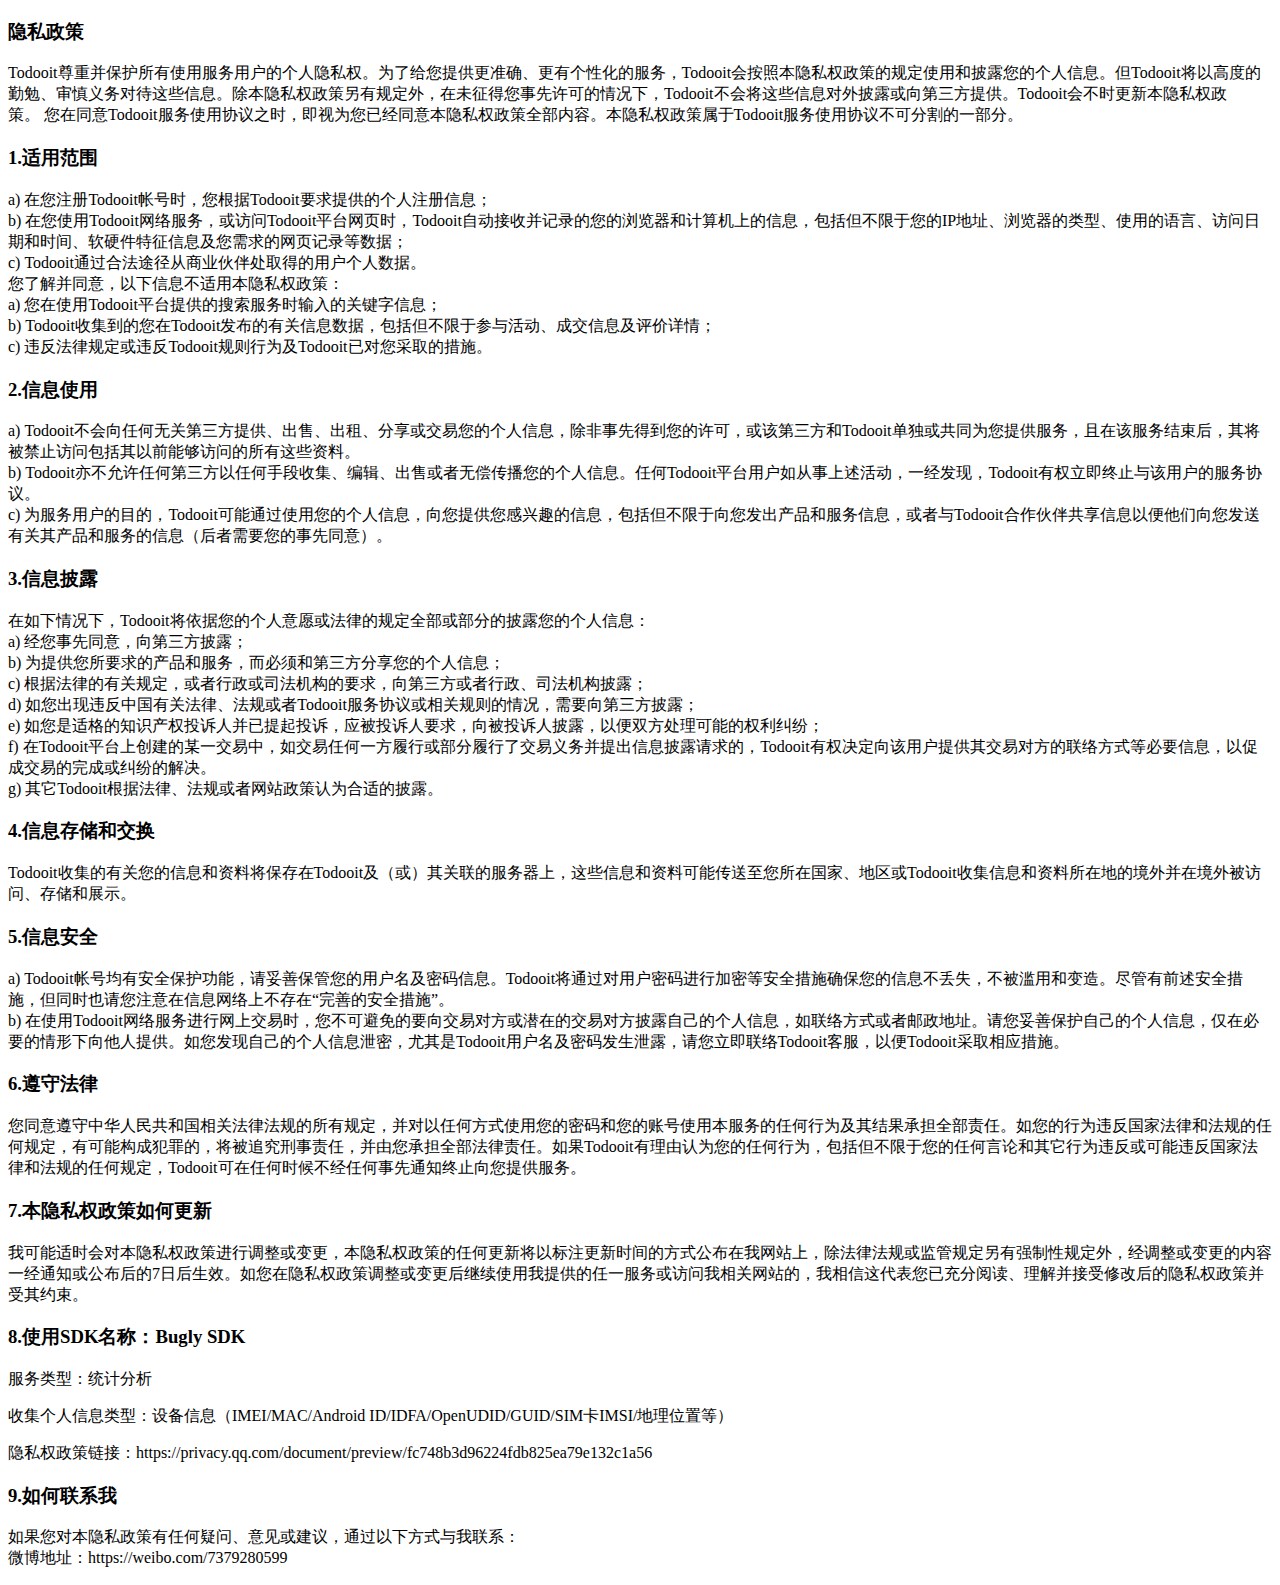
<file: index.html>
<!DOCTYPE html>
<!-- saved from url=(0036)http://www.xiejianji.com/policy.html -->
<html><head>
	<meta name='viewport' content='width=device-width, initial-scale=1.0, maximum-scale=2.0'>
	<meta http-equiv="Content-Type" content="text/html; charset=utf-8" /> 

	<title>隐私政策</title>
</head>
<body>
<h3>隐私政策</h3>
<p>Todooit尊重并保护所有使用服务用户的个人隐私权。为了给您提供更准确、更有个性化的服务，Todooit会按照本隐私权政策的规定使用和披露您的个人信息。但Todooit将以高度的勤勉、审慎义务对待这些信息。除本隐私权政策另有规定外，在未征得您事先许可的情况下，Todooit不会将这些信息对外披露或向第三方提供。Todooit会不时更新本隐私权政策。&nbsp;您在同意Todooit服务使用协议之时，即视为您已经同意本隐私权政策全部内容。本隐私权政策属于Todooit服务使用协议不可分割的一部分。&nbsp;</p>

<h3>1.适用范围</h3>
<p>a)&nbsp;在您注册Todooit帐号时，您根据Todooit要求提供的个人注册信息；&nbsp;<br>
b)&nbsp;在您使用Todooit网络服务，或访问Todooit平台网页时，Todooit自动接收并记录的您的浏览器和计算机上的信息，包括但不限于您的IP地址、浏览器的类型、使用的语言、访问日期和时间、软硬件特征信息及您需求的网页记录等数据；&nbsp;<br>
c)&nbsp;Todooit通过合法途径从商业伙伴处取得的用户个人数据。&nbsp;<br>
您了解并同意，以下信息不适用本隐私权政策：&nbsp;<br>
a)&nbsp;您在使用Todooit平台提供的搜索服务时输入的关键字信息；&nbsp;<br>
b)&nbsp;Todooit收集到的您在Todooit发布的有关信息数据，包括但不限于参与活动、成交信息及评价详情；&nbsp;<br>
c)&nbsp;违反法律规定或违反Todooit规则行为及Todooit已对您采取的措施。</p>

<h3>2.信息使用</h3>
<p>a)&nbsp;Todooit不会向任何无关第三方提供、出售、出租、分享或交易您的个人信息，除非事先得到您的许可，或该第三方和Todooit单独或共同为您提供服务，且在该服务结束后，其将被禁止访问包括其以前能够访问的所有这些资料。<br>
b)&nbsp;Todooit亦不允许任何第三方以任何手段收集、编辑、出售或者无偿传播您的个人信息。任何Todooit平台用户如从事上述活动，一经发现，Todooit有权立即终止与该用户的服务协议。&nbsp;<br>
c)&nbsp;为服务用户的目的，Todooit可能通过使用您的个人信息，向您提供您感兴趣的信息，包括但不限于向您发出产品和服务信息，或者与Todooit合作伙伴共享信息以便他们向您发送有关其产品和服务的信息（后者需要您的事先同意）。</p>

<h3>3.信息披露</h3>
<p>在如下情况下，Todooit将依据您的个人意愿或法律的规定全部或部分的披露您的个人信息：&nbsp;<br>
a)&nbsp;经您事先同意，向第三方披露；&nbsp;<br>
b)&nbsp;为提供您所要求的产品和服务，而必须和第三方分享您的个人信息；&nbsp;<br>
c)&nbsp;根据法律的有关规定，或者行政或司法机构的要求，向第三方或者行政、司法机构披露；<br>
d) 如您出现违反中国有关法律、法规或者Todooit服务协议或相关规则的情况，需要向第三方披露；  <br>
e) 如您是适格的知识产权投诉人并已提起投诉，应被投诉人要求，向被投诉人披露，以便双方处理可能的权利纠纷；<br>
f) 在Todooit平台上创建的某一交易中，如交易任何一方履行或部分履行了交易义务并提出信息披露请求的，Todooit有权决定向该用户提供其交易对方的联络方式等必要信息，以促成交易的完成或纠纷的解决。<br>  
g) 其它Todooit根据法律、法规或者网站政策认为合适的披露。</p>

<h3>4.信息存储和交换</h3>
<p>Todooit收集的有关您的信息和资料将保存在Todooit及（或）其关联的服务器上，这些信息和资料可能传送至您所在国家、地区或Todooit收集信息和资料所在地的境外并在境外被访问、存储和展示。</p>

<h3>5.信息安全</h3>
<p>a) Todooit帐号均有安全保护功能，请妥善保管您的用户名及密码信息。Todooit将通过对用户密码进行加密等安全措施确保您的信息不丢失，不被滥用和变造。尽管有前述安全措施，但同时也请您注意在信息网络上不存在“完善的安全措施”。 <br> 
b) 在使用Todooit网络服务进行网上交易时，您不可避免的要向交易对方或潜在的交易对方披露自己的个人信息，如联络方式或者邮政地址。请您妥善保护自己的个人信息，仅在必要的情形下向他人提供。如您发现自己的个人信息泄密，尤其是Todooit用户名及密码发生泄露，请您立即联络Todooit客服，以便Todooit采取相应措施。</p>

<h3>6.遵守法律</h3>
<p>您同意遵守中华人民共和国相关法律法规的所有规定，并对以任何方式使用您的密码和您的账号使用本服务的任何行为及其结果承担全部责任。如您的行为违反国家法律和法规的任何规定，有可能构成犯罪的，将被追究刑事责任，并由您承担全部法律责任。如果Todooit有理由认为您的任何行为，包括但不限于您的任何言论和其它行为违反或可能违反国家法律和法规的任何规定，Todooit可在任何时候不经任何事先通知终止向您提供服务。</p>

<h3>7.本隐私权政策如何更新</h3>
<p>我可能适时会对本隐私权政策进行调整或变更，本隐私权政策的任何更新将以标注更新时间的方式公布在我网站上，除法律法规或监管规定另有强制性规定外，经调整或变更的内容一经通知或公布后的7日后生效。如您在隐私权政策调整或变更后继续使用我提供的任一服务或访问我相关网站的，我相信这代表您已充分阅读、理解并接受修改后的隐私权政策并受其约束。</p>

<h3>8.使用SDK名称：Bugly SDK</h3>
<p>服务类型：统计分析</p>
<p>收集个人信息类型：设备信息（IMEI/MAC/Android ID/IDFA/OpenUDID/GUID/SIM卡IMSI/地理位置等）</p>
<p>隐私权政策链接：https://privacy.qq.com/document/preview/fc748b3d96224fdb825ea79e132c1a56</p>
	
<h3>9.如何联系我</h3>
<p>如果您对本隐私政策有任何疑问、意见或建议，通过以下方式与我联系：<br>
微博地址：https://weibo.com/7379280599</p>


</body></html>
</file>
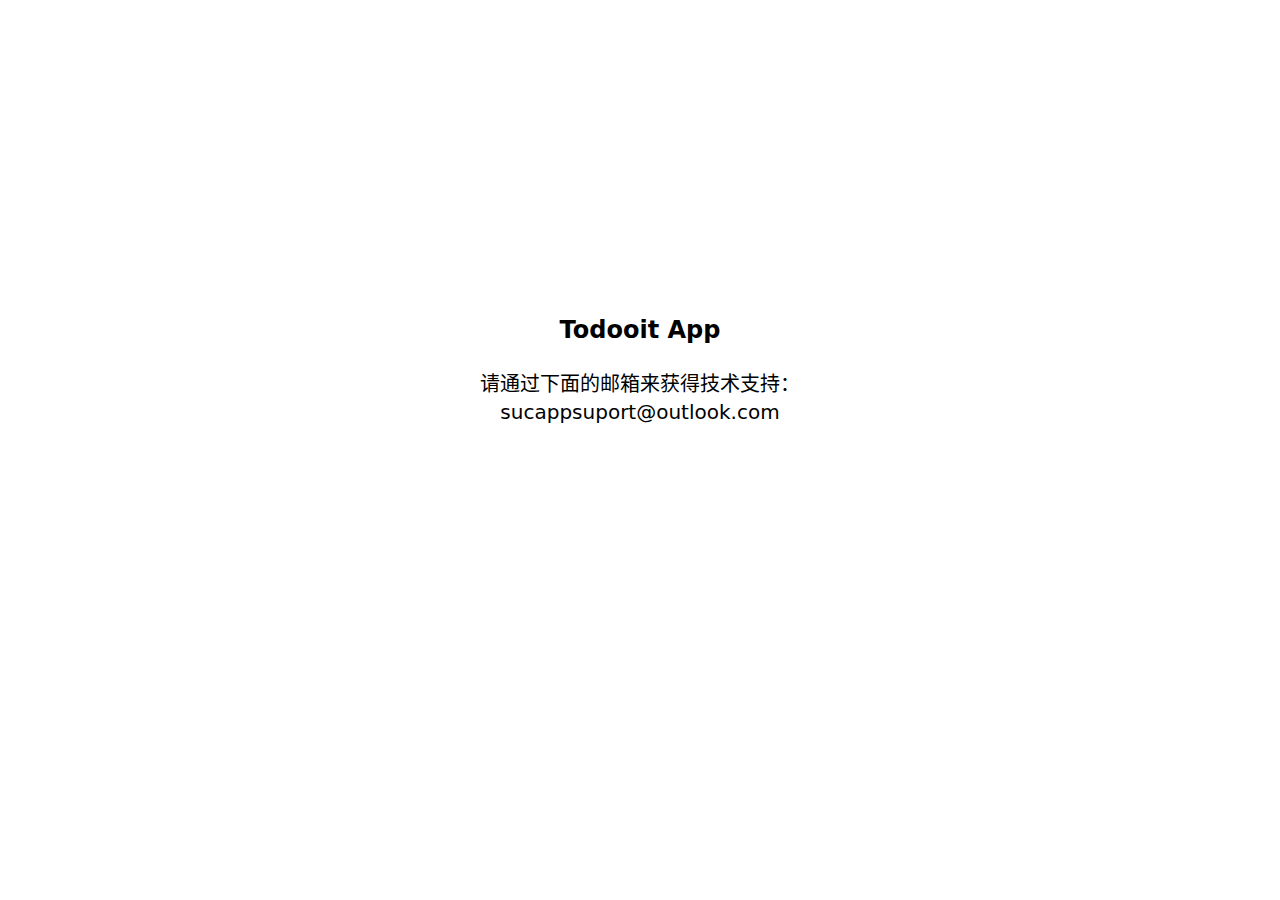
<file: contact.html>
<!doctype html>
<html lang="zh-CN">
<head>
    <meta charset="UTF-8">
    <meta name="viewport" content="width=device-width, initial-scale=1.0">
    <link rel="stylesheet" href="css/style.css">
</head>
<body class="min-h-screen grid place-content-center">
    <label class="font-bold text-2xl text-center mb-6">Todooit App</label>
    <label class="text-xl text-center">请通过下面的邮箱来获得技术支持：</label>
    <label class="text-xl text-center mb-40">sucappsuport@outlook.com</label>
</body>
</html>
</file>
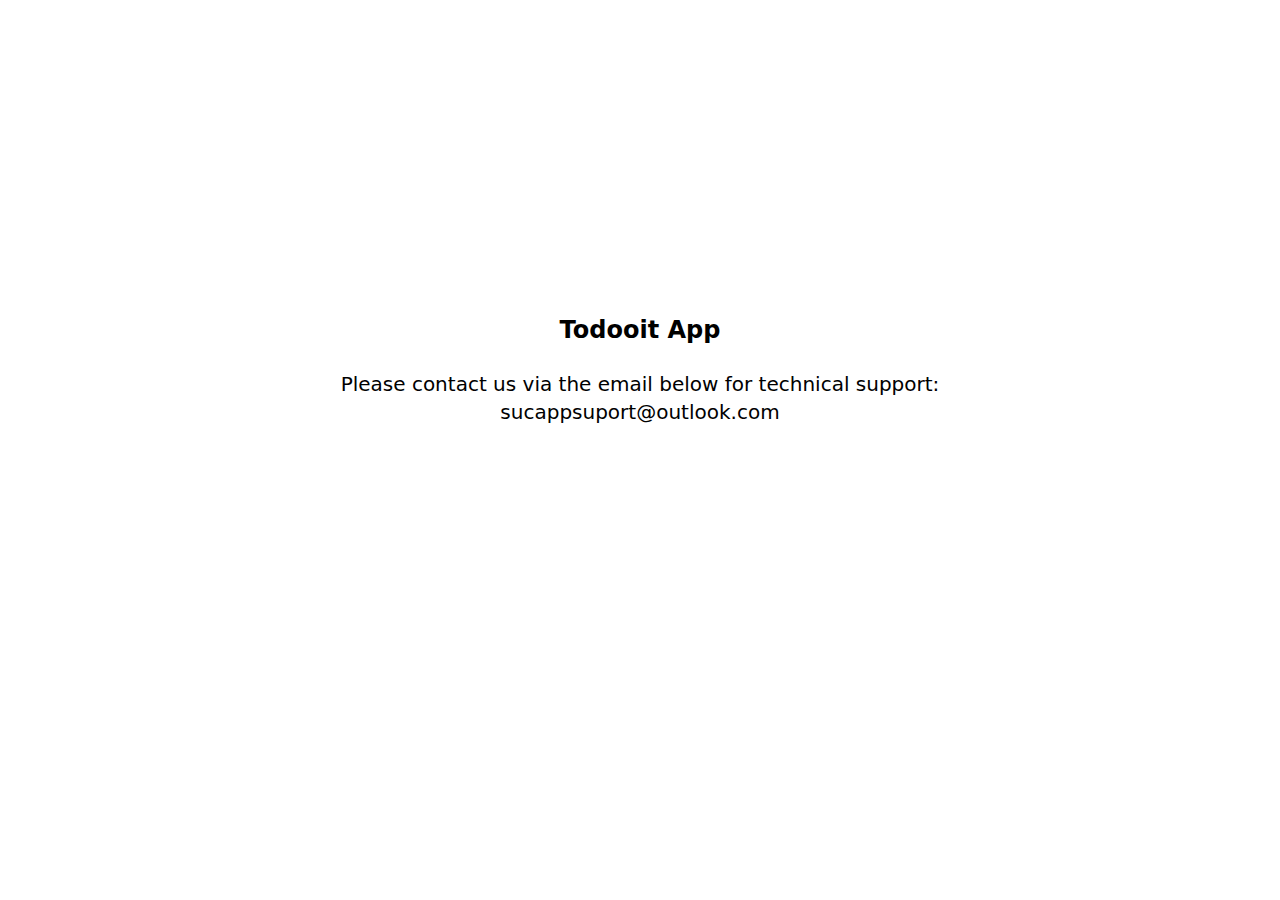
<file: contact_en.html>
<!doctype html>
<html lang="zh-CN">
<head>
    <meta charset="UTF-8">
    <meta name="viewport" content="width=device-width, initial-scale=1.0">
    <link rel="stylesheet" href="css/style.css">
</head>
<body class="min-h-screen grid place-content-center">
    <label class="font-bold text-2xl text-center mb-6">Todooit App</label>
    <label class="text-xl text-center">Please contact us via the email below for technical support:</label>
    <label class="text-xl text-center mb-40">sucappsuport@outlook.com</label>
</body>
</html>
</file>
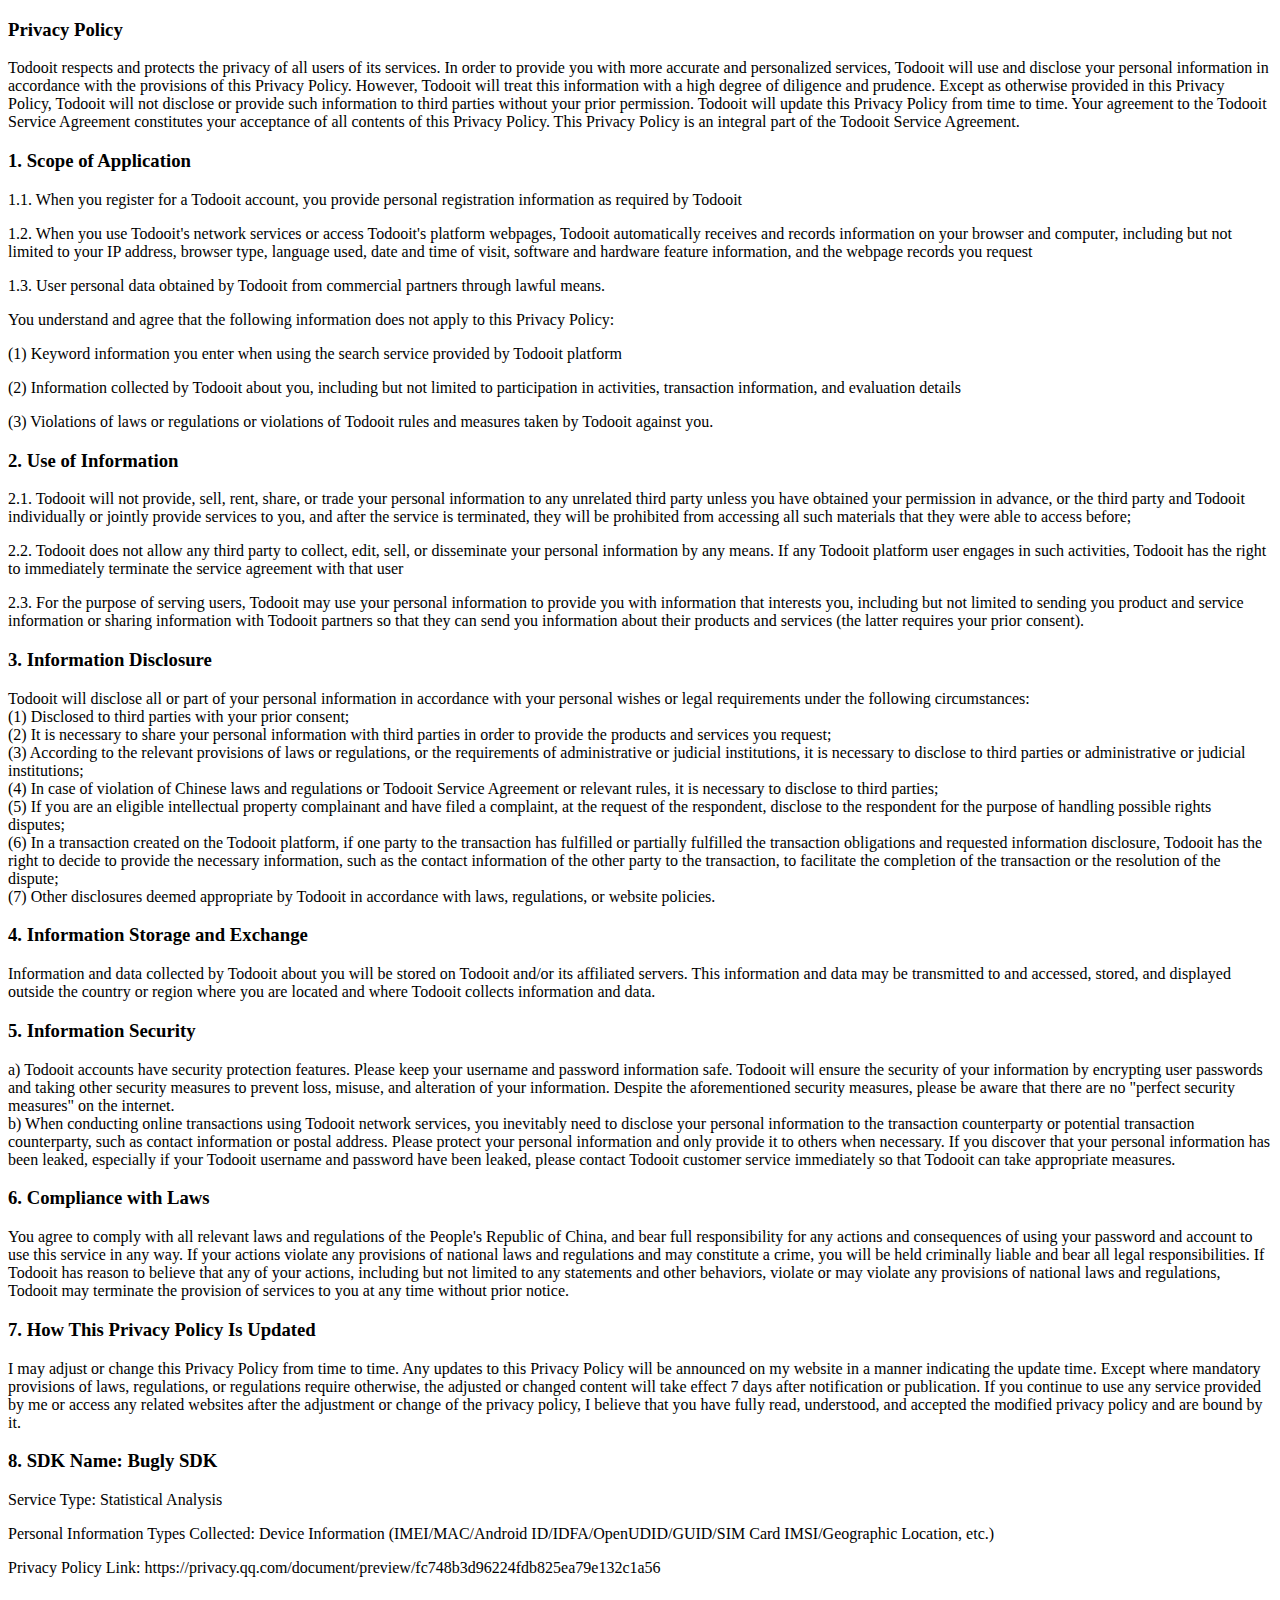
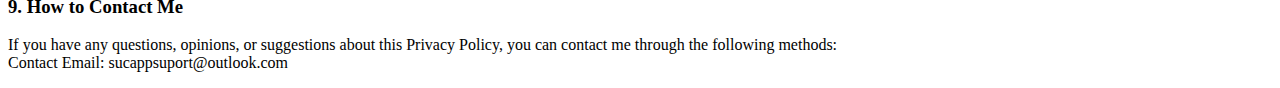
<file: index_en.html>
<!DOCTYPE html>
<!-- saved from url=(0036)http://www.xiejianji.com/policy.html -->
<html><head>
	<meta name='viewport' content='width=device-width, initial-scale=1.0, maximum-scale=2.0'>
	<meta http-equiv="Content-Type" content="text/html; charset=utf-8" /> 

	<title>Privacy Policy</title>
</head>
<body>
<h3>Privacy Policy</h3>
<p>Todooit respects and protects the privacy of all users of its services. In order to provide you with more accurate and personalized services, Todooit will use and disclose your personal information in accordance with the provisions of this Privacy Policy. However, Todooit will treat this information with a high degree of diligence and prudence. Except as otherwise provided in this Privacy Policy, Todooit will not disclose or provide such information to third parties without your prior permission. Todooit will update this Privacy Policy from time to time. Your agreement to the Todooit Service Agreement constitutes your acceptance of all contents of this Privacy Policy. This Privacy Policy is an integral part of the Todooit Service Agreement.</p>

<h3>1. Scope of Application</h3>
<p>1.1. When you register for a Todooit account, you provide personal registration information as required by Todooit</p>
<p>1.2. When you use Todooit's network services or access Todooit's platform webpages, Todooit automatically receives and records information on your browser and computer, including but not limited to your IP address, browser type, language used, date and time of visit, software and hardware feature information, and the webpage records you request</p>
<p>1.3. User personal data obtained by Todooit from commercial partners through lawful means.</p>
<p>You understand and agree that the following information does not apply to this Privacy Policy:</p>
<p>(1) Keyword information you enter when using the search service provided by Todooit platform</p>
<p>(2) Information collected by Todooit about you, including but not limited to participation in activities, transaction information, and evaluation details</p>
<p>(3) Violations of laws or regulations or violations of Todooit rules and measures taken by Todooit against you.</p>

<h3>2. Use of Information</h3>
<p>2.1. Todooit will not provide, sell, rent, share, or trade your personal information to any unrelated third party unless you have obtained your permission in advance, or the third party and Todooit individually or jointly provide services to you, and after the service is terminated, they will be prohibited from accessing all such materials that they were able to access before;</p>
<p>2.2. Todooit does not allow any third party to collect, edit, sell, or disseminate your personal information by any means. If any Todooit platform user engages in such activities, Todooit has the right to immediately terminate the service agreement with that user</p>
<p>2.3. For the purpose of serving users, Todooit may use your personal information to provide you with information that interests you, including but not limited to sending you product and service information or sharing information with Todooit partners so that they can send you information about their products and services (the latter requires your prior consent).</p>

<h3>3. Information Disclosure</h3>
<p>Todooit will disclose all or part of your personal information in accordance with your personal wishes or legal requirements under the following circumstances:<br>
(1) Disclosed to third parties with your prior consent;<br>
(2) It is necessary to share your personal information with third parties in order to provide the products and services you request;<br>
(3) According to the relevant provisions of laws or regulations, or the requirements of administrative or judicial institutions, it is necessary to disclose to third parties or administrative or judicial institutions;<br>
(4) In case of violation of Chinese laws and regulations or Todooit Service Agreement or relevant rules, it is necessary to disclose to third parties;<br>
(5) If you are an eligible intellectual property complainant and have filed a complaint, at the request of the respondent, disclose to the respondent for the purpose of handling possible rights disputes;<br>
(6) In a transaction created on the Todooit platform, if one party to the transaction has fulfilled or partially fulfilled the transaction obligations and requested information disclosure, Todooit has the right to decide to provide the necessary information, such as the contact information of the other party to the transaction, to facilitate the completion of the transaction or the resolution of the dispute;<br>
(7) Other disclosures deemed appropriate by Todooit in accordance with laws, regulations, or website policies.</p>

<h3>4. Information Storage and Exchange</h3>
<p>Information and data collected by Todooit about you will be stored on Todooit and/or its affiliated servers. This information and data may be transmitted to and accessed, stored, and displayed outside the country or region where you are located and where Todooit collects information and data.</p>

<h3>5. Information Security</h3>
<p>a) Todooit accounts have security protection features. Please keep your username and password information safe. Todooit will ensure the security of your information by encrypting user passwords and taking other security measures to prevent loss, misuse, and alteration of your information. Despite the aforementioned security measures, please be aware that there are no "perfect security measures" on the internet.<br>
b) When conducting online transactions using Todooit network services, you inevitably need to disclose your personal information to the transaction counterparty or potential transaction counterparty, such as contact information or postal address. Please protect your personal information and only provide it to others when necessary. If you discover that your personal information has been leaked, especially if your Todooit username and password have been leaked, please contact Todooit customer service immediately so that Todooit can take appropriate measures.</p>

<h3>6. Compliance with Laws</h3>
<p>You agree to comply with all relevant laws and regulations of the People's Republic of China, and bear full responsibility for any actions and consequences of using your password and account to use this service in any way. If your actions violate any provisions of national laws and regulations and may constitute a crime, you will be held criminally liable and bear all legal responsibilities. If Todooit has reason to believe that any of your actions, including but not limited to any statements and other behaviors, violate or may violate any provisions of national laws and regulations, Todooit may terminate the provision of services to you at any time without prior notice.</p>

<h3>7. How This Privacy Policy Is Updated</h3>
<p>I may adjust or change this Privacy Policy from time to time. Any updates to this Privacy Policy will be announced on my website in a manner indicating the update time. Except where mandatory provisions of laws, regulations, or regulations require otherwise, the adjusted or changed content will take effect 7 days after notification or publication. If you continue to use any service provided by me or access any related websites after the adjustment or change of the privacy policy, I believe that you have fully read, understood, and accepted the modified privacy policy and are bound by it.</p>

<h3>8. SDK Name: Bugly SDK</h3>
<p>Service Type: Statistical Analysis</p>
<p>Personal Information Types Collected: Device Information (IMEI/MAC/Android ID/IDFA/OpenUDID/GUID/SIM Card IMSI/Geographic Location, etc.)</p>
<p>Privacy Policy Link: https://privacy.qq.com/document/preview/fc748b3d96224fdb825ea79e132c1a56</p>

<h3>9. How to Contact Me</h3>
<p>If you have any questions, opinions, or suggestions about this Privacy Policy, you can contact me through the following methods:<br>
Contact Email: sucappsuport@outlook.com</p>


</body></html>
</file>
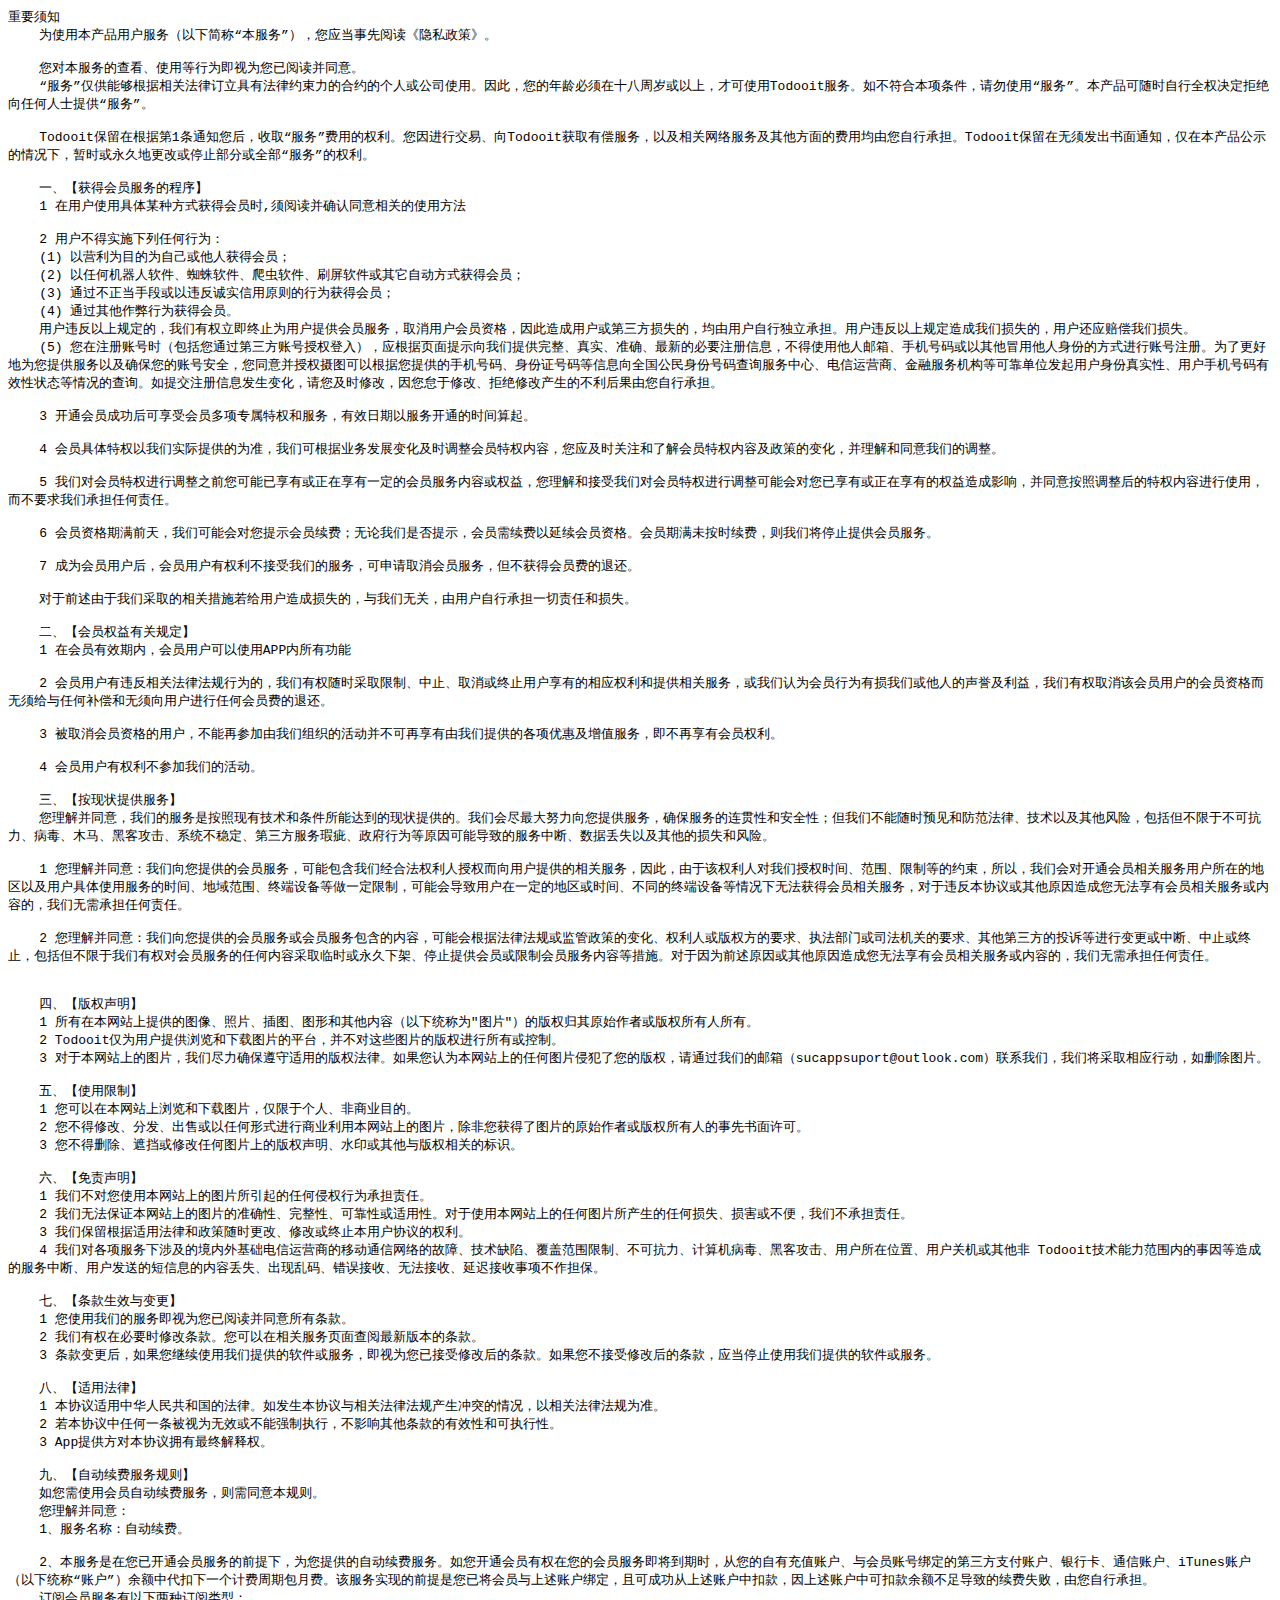
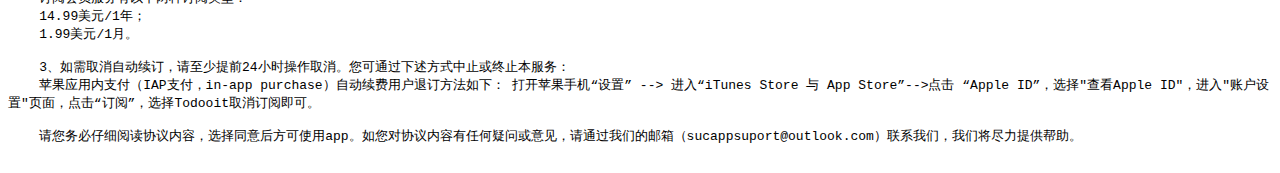
<file: service.html>
<html>

<head>
    <meta charset="UTF-8">
    <title>服务条款</title>
    <meta name="viewport" content="width=device-width,initial-scale=1, minimum-scale=1.0, maximum-scale=1.0,user-scalable=no">
    <!-- <link rel="stylesheet" href="/static/css/privacy.css"> -->
</head>


<body><pre style="word-wrap: break-word; white-space: pre-wrap;">重要须知
    为使用本产品用户服务（以下简称“本服务”），您应当事先阅读《隐私政策》。

    您对本服务的查看、使用等行为即视为您已阅读并同意。
    “服务”仅供能够根据相关法律订立具有法律约束力的合约的个人或公司使用。因此，您的年龄必须在十八周岁或以上，才可使用Todooit服务。如不符合本项条件，请勿使用“服务”。本产品可随时自行全权决定拒绝向任何人士提供“服务”。
    
    Todooit保留在根据第1条通知您后，收取“服务”费用的权利。您因进行交易、向Todooit获取有偿服务，以及相关网络服务及其他方面的费用均由您自行承担。Todooit保留在无须发出书面通知，仅在本产品公示的情况下，暂时或永久地更改或停止部分或全部“服务”的权利。
    
    一、【获得会员服务的程序】
    1 在用户使用具体某种方式获得会员时,须阅读并确认同意相关的使用方法
    
    2 用户不得实施下列任何行为：
    (1) 以营利为目的为自己或他人获得会员；
    (2) 以任何机器人软件、蜘蛛软件、爬虫软件、刷屏软件或其它自动方式获得会员；
    (3) 通过不正当手段或以违反诚实信用原则的行为获得会员；
    (4) 通过其他作弊行为获得会员。
    用户违反以上规定的，我们有权立即终止为用户提供会员服务，取消用户会员资格，因此造成用户或第三方损失的，均由用户自行独立承担。用户违反以上规定造成我们损失的，用户还应赔偿我们损失。
    (5) 您在注册账号时（包括您通过第三方账号授权登入），应根据页面提示向我们提供完整、真实、准确、最新的必要注册信息，不得使用他人邮箱、手机号码或以其他冒用他人身份的方式进行账号注册。为了更好地为您提供服务以及确保您的账号安全，您同意并授权摄图可以根据您提供的手机号码、身份证号码等信息向全国公民身份号码查询服务中心、电信运营商、金融服务机构等可靠单位发起用户身份真实性、用户手机号码有效性状态等情况的查询。如提交注册信息发生变化，请您及时修改，因您怠于修改、拒绝修改产生的不利后果由您自行承担。
    
    3 开通会员成功后可享受会员多项专属特权和服务，有效日期以服务开通的时间算起。
    
    4 会员具体特权以我们实际提供的为准，我们可根据业务发展变化及时调整会员特权内容，您应及时关注和了解会员特权内容及政策的变化，并理解和同意我们的调整。
    
    5 我们对会员特权进行调整之前您可能已享有或正在享有一定的会员服务内容或权益，您理解和接受我们对会员特权进行调整可能会对您已享有或正在享有的权益造成影响，并同意按照调整后的特权内容进行使用，而不要求我们承担任何责任。
    
    6 会员资格期满前天，我们可能会对您提示会员续费；无论我们是否提示，会员需续费以延续会员资格。会员期满未按时续费，则我们将停止提供会员服务。
    
    7 成为会员用户后，会员用户有权利不接受我们的服务，可申请取消会员服务，但不获得会员费的退还。
    
    对于前述由于我们采取的相关措施若给用户造成损失的，与我们无关，由用户自行承担一切责任和损失。
    
    二、【会员权益有关规定】
    1 在会员有效期内，会员用户可以使用APP内所有功能
    
    2 会员用户有违反相关法律法规行为的，我们有权随时采取限制、中止、取消或终止用户享有的相应权利和提供相关服务，或我们认为会员行为有损我们或他人的声誉及利益，我们有权取消该会员用户的会员资格而无须给与任何补偿和无须向用户进行任何会员费的退还。
    
    3 被取消会员资格的用户，不能再参加由我们组织的活动并不可再享有由我们提供的各项优惠及增值服务，即不再享有会员权利。
    
    4 会员用户有权利不参加我们的活动。
    
    三、【按现状提供服务】
    您理解并同意，我们的服务是按照现有技术和条件所能达到的现状提供的。我们会尽最大努力向您提供服务，确保服务的连贯性和安全性；但我们不能随时预见和防范法律、技术以及其他风险，包括但不限于不可抗力、病毒、木马、黑客攻击、系统不稳定、第三方服务瑕疵、政府行为等原因可能导致的服务中断、数据丢失以及其他的损失和风险。
    
    1 您理解并同意：我们向您提供的会员服务，可能包含我们经合法权利人授权而向用户提供的相关服务，因此，由于该权利人对我们授权时间、范围、限制等的约束，所以，我们会对开通会员相关服务用户所在的地区以及用户具体使用服务的时间、地域范围、终端设备等做一定限制，可能会导致用户在一定的地区或时间、不同的终端设备等情况下无法获得会员相关服务，对于违反本协议或其他原因造成您无法享有会员相关服务或内容的，我们无需承担任何责任。
    
    2 您理解并同意：我们向您提供的会员服务或会员服务包含的内容，可能会根据法律法规或监管政策的变化、权利人或版权方的要求、执法部门或司法机关的要求、其他第三方的投诉等进行变更或中断、中止或终止，包括但不限于我们有权对会员服务的任何内容采取临时或永久下架、停止提供会员或限制会员服务内容等措施。对于因为前述原因或其他原因造成您无法享有会员相关服务或内容的，我们无需承担任何责任。


    四、【版权声明】
    1 所有在本网站上提供的图像、照片、插图、图形和其他内容（以下统称为"图片"）的版权归其原始作者或版权所有人所有。
    2 Todooit仅为用户提供浏览和下载图片的平台，并不对这些图片的版权进行所有或控制。
    3 对于本网站上的图片，我们尽力确保遵守适用的版权法律。如果您认为本网站上的任何图片侵犯了您的版权，请通过我们的邮箱（sucappsuport@outlook.com）联系我们，我们将采取相应行动，如删除图片。

    五、【使用限制】
    1 您可以在本网站上浏览和下载图片，仅限于个人、非商业目的。
    2 您不得修改、分发、出售或以任何形式进行商业利用本网站上的图片，除非您获得了图片的原始作者或版权所有人的事先书面许可。
    3 您不得删除、遮挡或修改任何图片上的版权声明、水印或其他与版权相关的标识。

    六、【免责声明】
    1 我们不对您使用本网站上的图片所引起的任何侵权行为承担责任。
    2 我们无法保证本网站上的图片的准确性、完整性、可靠性或适用性。对于使用本网站上的任何图片所产生的任何损失、损害或不便，我们不承担责任。
    3 我们保留根据适用法律和政策随时更改、修改或终止本用户协议的权利。
    4 我们对各项服务下涉及的境内外基础电信运营商的移动通信网络的故障、技术缺陷、覆盖范围限制、不可抗力、计算机病毒、黑客攻击、用户所在位置、用户关机或其他非 Todooit技术能力范围内的事因等造成的服务中断、用户发送的短信息的内容丢失、出现乱码、错误接收、无法接收、延迟接收事项不作担保。
    
    七、【条款生效与变更】
    1 您使用我们的服务即视为您已阅读并同意所有条款。
    2 我们有权在必要时修改条款。您可以在相关服务页面查阅最新版本的条款。
    3 条款变更后，如果您继续使用我们提供的软件或服务，即视为您已接受修改后的条款。如果您不接受修改后的条款，应当停止使用我们提供的软件或服务。

    八、【适用法律】
    1 本协议适用中华人民共和国的法律。如发生本协议与相关法律法规产生冲突的情况，以相关法律法规为准。
    2 若本协议中任何一条被视为无效或不能强制执行，不影响其他条款的有效性和可执行性。
    3 App提供方对本协议拥有最终解释权。

    九、【自动续费服务规则】
    如您需使用会员自动续费服务，则需同意本规则。
    您理解并同意：
    1、服务名称：自动续费。

    2、本服务是在您已开通会员服务的前提下，为您提供的自动续费服务。如您开通会员有权在您的会员服务即将到期时，从您的自有充值账户、与会员账号绑定的第三方支付账户、银行卡、通信账户、iTunes账户（以下统称“账户”）余额中代扣下一个计费周期包月费。该服务实现的前提是您已将会员与上述账户绑定，且可成功从上述账户中扣款，因上述账户中可扣款余额不足导致的续费失败，由您自行承担。
    订阅会员服务有以下两种订阅类型：
    14.99美元/1年；
    1.99美元/1月。

    3、如需取消自动续订，请至少提前24小时操作取消。您可通过下述方式中止或终止本服务：
    苹果应用内支付（IAP支付，in-app purchase）自动续费用户退订方法如下： 打开苹果手机“设置” --> 进入“iTunes Store 与 App Store”-->点击 “Apple ID”，选择"查看Apple ID"，进入"账户设置"页面，点击“订阅”，选择Todooit取消订阅即可。

    请您务必仔细阅读协议内容，选择同意后方可使用app。如您对协议内容有任何疑问或意见，请通过我们的邮箱（sucappsuport@outlook.com）联系我们，我们将尽力提供帮助。
    </pre>
</body>

</html>
</file>
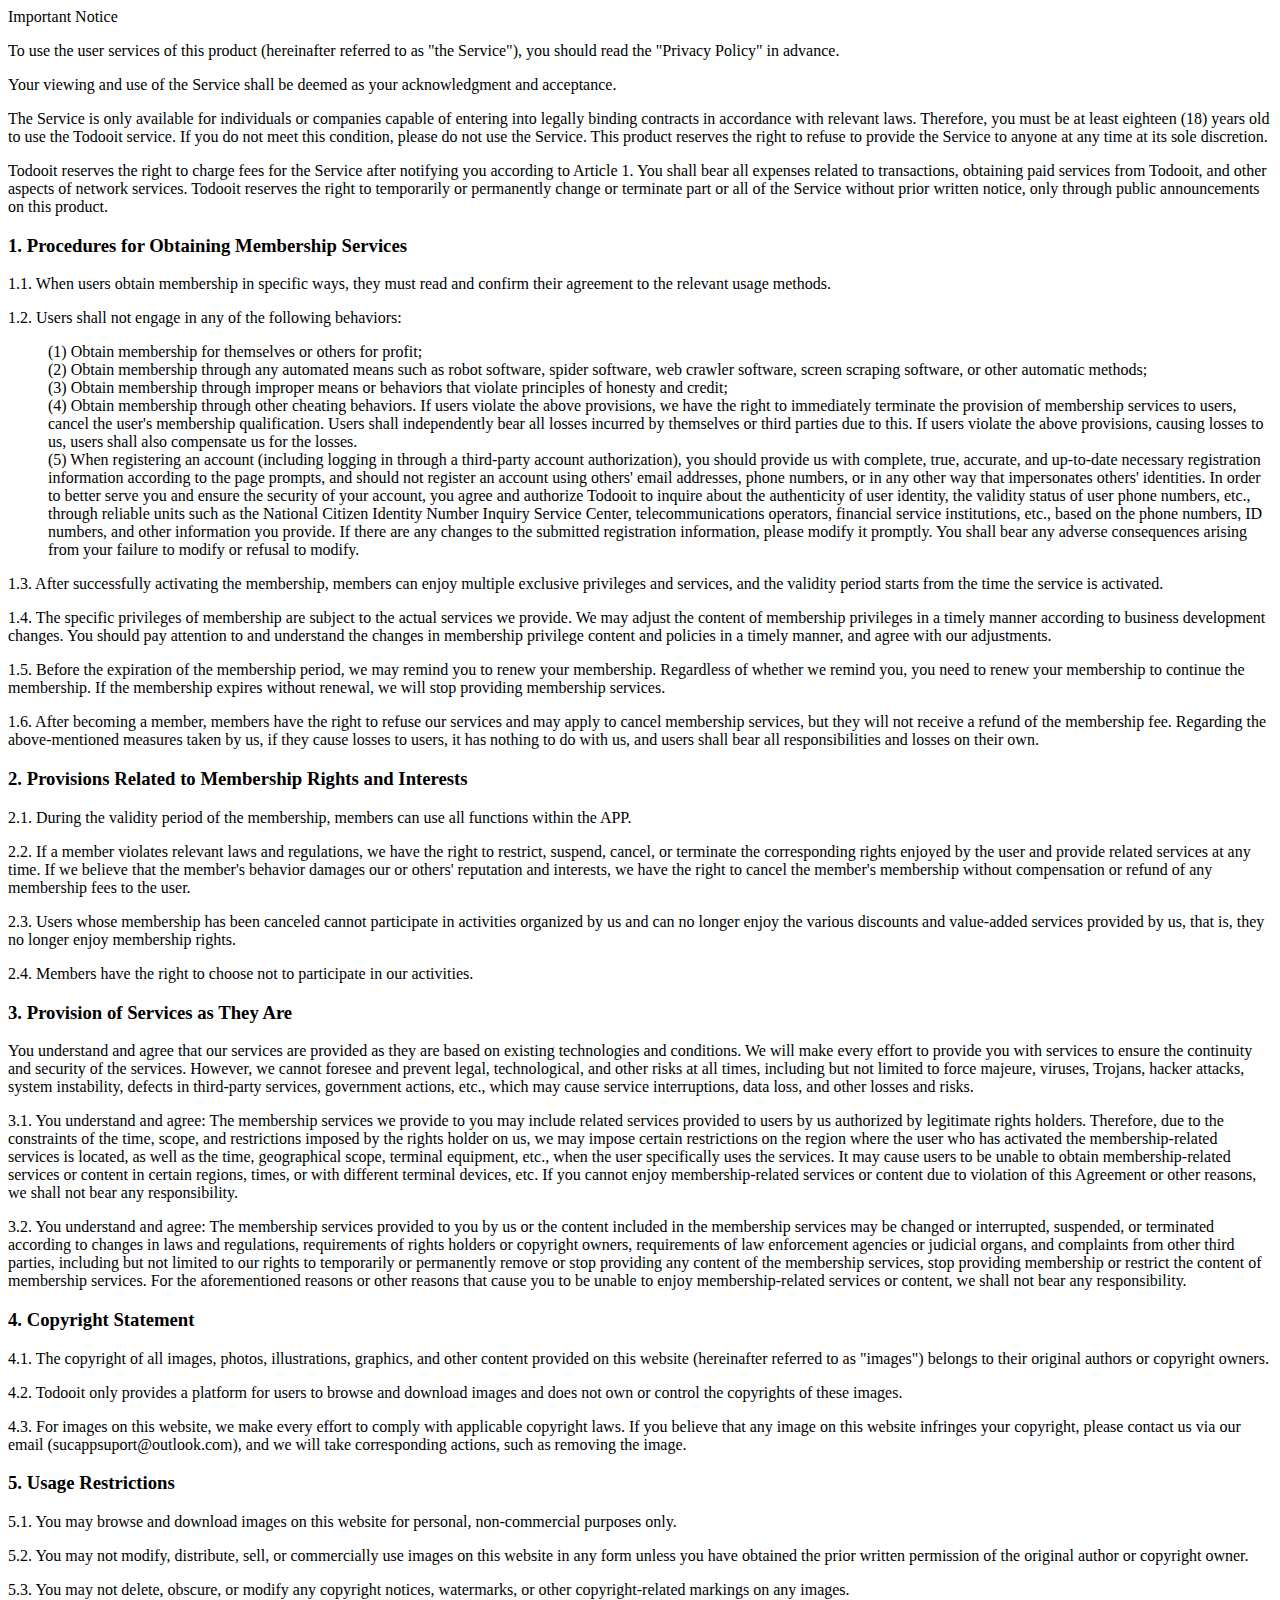
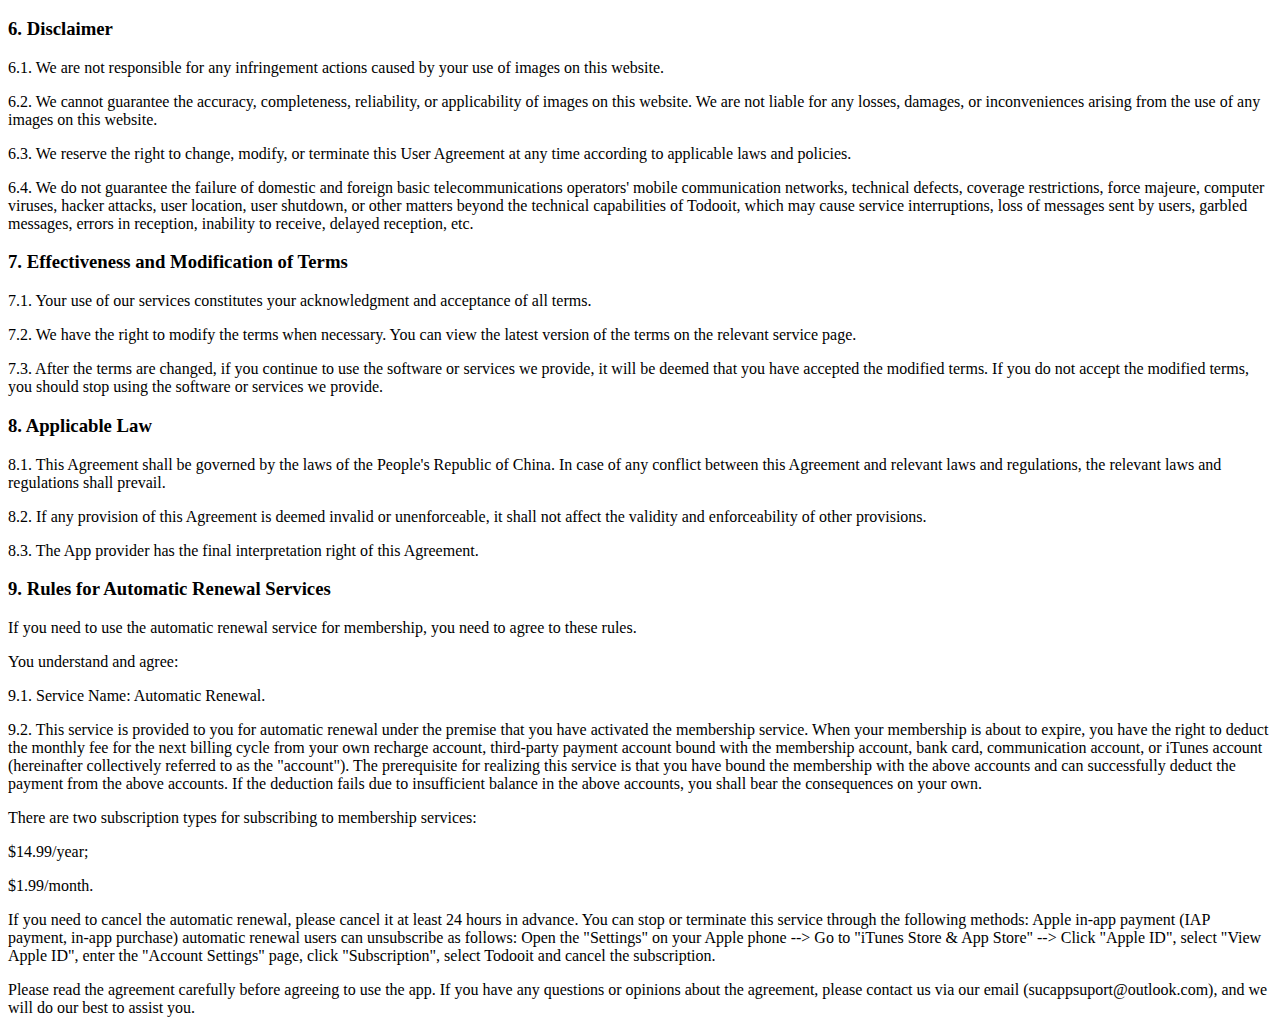
<file: service_en.html>
<html lang="en">

<head>
    <meta charset="UTF-8">
    <title>Service Terms</title>
    <meta name="viewport" content="width=device-width,initial-scale=1, minimum-scale=1.0, maximum-scale=1.0,user-scalable=no">
    <!-- <link rel="stylesheet" href="/static/css/privacy.css"> -->
    <style type="text/css">
        ol li {
            list-style: none;
        }
    </style>
</head>


<body>
    <p>Important Notice</p>

    <p>To use the user services of this product (hereinafter referred to as "the Service"), you should read the "Privacy Policy" in advance.</p>

    <p>Your viewing and use of the Service shall be deemed as your acknowledgment and acceptance.</p>

    <p>The Service is only available for individuals or companies capable of entering into legally binding contracts in accordance with relevant laws. Therefore, you must be at least eighteen (18) years old to use the Todooit service. If you do not meet this condition, please do not use the Service. This product reserves the right to refuse to provide the Service to anyone at any time at its sole discretion.</p>

    <p>Todooit reserves the right to charge fees for the Service after notifying you according to Article 1. You shall bear all expenses related to transactions, obtaining paid services from Todooit, and other aspects of network services. Todooit reserves the right to temporarily or permanently change or terminate part or all of the Service without prior written notice, only through public announcements on this product.</p>

    <h3>1. Procedures for Obtaining Membership Services</h3>
    <p>1.1. When users obtain membership in specific ways, they must read and confirm their agreement to the relevant usage methods.</p>
    <p>1.2. Users shall not engage in any of the following behaviors:</p>
    <ol>
        <li>(1) Obtain membership for themselves or others for profit;</li>
        <li>(2) Obtain membership through any automated means such as robot software, spider software, web crawler software, screen scraping software, or other automatic methods;</li>
        <li>(3) Obtain membership through improper means or behaviors that violate principles of honesty and credit;</li>
        <li>(4) Obtain membership through other cheating behaviors.
        If users violate the above provisions, we have the right to immediately terminate the provision of membership services to users, cancel the user's membership qualification. Users shall independently bear all losses incurred by themselves or third parties due to this. If users violate the above provisions, causing losses to us, users shall also compensate us for the losses.</li>
        <li>(5) When registering an account (including logging in through a third-party account authorization), you should provide us with complete, true, accurate, and up-to-date necessary registration information according to the page prompts, and should not register an account using others' email addresses, phone numbers, or in any other way that impersonates others' identities. In order to better serve you and ensure the security of your account, you agree and authorize Todooit to inquire about the authenticity of user identity, the validity status of user phone numbers, etc., through reliable units such as the National Citizen Identity Number Inquiry Service Center, telecommunications operators, financial service institutions, etc., based on the phone numbers, ID numbers, and other information you provide. If there are any changes to the submitted registration information, please modify it promptly. You shall bear any adverse consequences arising from your failure to modify or refusal to modify.</li>
    </ol>
    <p>1.3. After successfully activating the membership, members can enjoy multiple exclusive privileges and services, and the validity period starts from the time the service is activated.</p>
    <p>1.4. The specific privileges of membership are subject to the actual services we provide. We may adjust the content of membership privileges in a timely manner according to business development changes. You should pay attention to and understand the changes in membership privilege content and policies in a timely manner, and agree with our adjustments.</p>
    <p>1.5. Before the expiration of the membership period, we may remind you to renew your membership. Regardless of whether we remind you, you need to renew your membership to continue the membership. If the membership expires without renewal, we will stop providing membership services.</p>
    <p>1.6. After becoming a member, members have the right to refuse our services and may apply to cancel membership services, but they will not receive a refund of the membership fee.
        Regarding the above-mentioned measures taken by us, if they cause losses to users, it has nothing to do with us, and users shall bear all responsibilities and losses on their own.

        <h3>2. Provisions Related to Membership Rights and Interests</h3>
        <p>2.1. During the validity period of the membership, members can use all functions within the APP.</p>
        <p>2.2. If a member violates relevant laws and regulations, we have the right to restrict, suspend, cancel, or terminate the corresponding rights enjoyed by the user and provide related services at any time. If we believe that the member's behavior damages our or others' reputation and interests, we have the right to cancel the member's membership without compensation or refund of any membership fees to the user.</p>
        <p>2.3. Users whose membership has been canceled cannot participate in activities organized by us and can no longer enjoy the various discounts and value-added services provided by us, that is, they no longer enjoy membership rights.</p>
        <p>2.4. Members have the right to choose not to participate in our activities.</p>

        <h3>3. Provision of Services as They Are</h3>
        <p>You understand and agree that our services are provided as they are based on existing technologies and conditions. We will make every effort to provide you with services to ensure the continuity and security of the services. However, we cannot foresee and prevent legal, technological, and other risks at all times, including but not limited to force majeure, viruses, Trojans, hacker attacks, system instability, defects in third-party services, government actions, etc., which may cause service interruptions, data loss, and other losses and risks.</p>
        <p>3.1. You understand and agree: The membership services we provide to you may include related services provided to users by us authorized by legitimate rights holders. Therefore, due to the constraints of the time, scope, and restrictions imposed by the rights holder on us, we may impose certain restrictions on the region where the user who has activated the membership-related services is located, as well as the time, geographical scope, terminal equipment, etc., when the user specifically uses the services. It may cause users to be unable to obtain membership-related services or content in certain regions, times, or with different terminal devices, etc. If you cannot enjoy membership-related services or content due to violation of this Agreement or other reasons, we shall not bear any responsibility.</p>
        <p>3.2. You understand and agree: The membership services provided to you by us or the content included in the membership services may be changed or interrupted, suspended, or terminated according to changes in laws and regulations, requirements of rights holders or copyright owners, requirements of law enforcement agencies or judicial organs, and complaints from other third parties, including but not limited to our rights to temporarily or permanently remove or stop providing any content of the membership services, stop providing membership or restrict the content of membership services. For the aforementioned reasons or other reasons that cause you to be unable to enjoy membership-related services or content, we shall not bear any responsibility.</p>

        <h3>4. Copyright Statement</h3>
        <p>4.1. The copyright of all images, photos, illustrations, graphics, and other content provided on this website (hereinafter referred to as "images") belongs to their original authors or copyright owners.</p>
        <p>4.2. Todooit only provides a platform for users to browse and download images and does not own or control the copyrights of these images.</p>
        <p>4.3. For images on this website, we make every effort to comply with applicable copyright laws. If you believe that any image on this website infringes your copyright, please contact us via our email (sucappsuport@outlook.com), and we will take corresponding actions, such as removing the image.</p>

        <h3>5. Usage Restrictions</h3>
        <p>5.1. You may browse and download images on this website for personal, non-commercial purposes only.</p>
        <p>5.2. You may not modify, distribute, sell, or commercially use images on this website in any form unless you have obtained the prior written permission of the original author or copyright owner.</p>
        <p>5.3. You may not delete, obscure, or modify any copyright notices, watermarks, or other copyright-related markings on any images.</p>

        <h3>6. Disclaimer</h3>
        <p>6.1. We are not responsible for any infringement actions caused by your use of images on this website.</p>
        <p>6.2. We cannot guarantee the accuracy, completeness, reliability, or applicability of images on this website. We are not liable for any losses, damages, or inconveniences arising from the use of any images on this website.</p>
        <p>6.3. We reserve the right to change, modify, or terminate this User Agreement at any time according to applicable laws and policies.</p>
        <p>6.4. We do not guarantee the failure of domestic and foreign basic telecommunications operators' mobile communication networks, technical defects, coverage restrictions, force majeure, computer viruses, hacker attacks, user location, user shutdown, or other matters beyond the technical capabilities of Todooit, which may cause service interruptions, loss of messages sent by users, garbled messages, errors in reception, inability to receive, delayed reception, etc.</p>

        <h3>7. Effectiveness and Modification of Terms</h3>
        <p>7.1. Your use of our services constitutes your acknowledgment and acceptance of all terms.</p>
        <p>7.2. We have the right to modify the terms when necessary. You can view the latest version of the terms on the relevant service page.</p>
        <p>7.3. After the terms are changed, if you continue to use the software or services we provide, it will be deemed that you have accepted the modified terms. If you do not accept the modified terms, you should stop using the software or services we provide.</p>

        <h3>8. Applicable Law</h3>
        <p>8.1. This Agreement shall be governed by the laws of the People's Republic of China. In case of any conflict between this Agreement and relevant laws and regulations, the relevant laws and regulations shall prevail.</p>
        <p>8.2. If any provision of this Agreement is deemed invalid or unenforceable, it shall not affect the validity and enforceability of other provisions.</p>
        <p>8.3. The App provider has the final interpretation right of this Agreement.</p>

        <h3>9. Rules for Automatic Renewal Services</h3>
        <p>If you need to use the automatic renewal service for membership, you need to agree to these rules.</p>
        <p>You understand and agree:</p>
        <p>9.1. Service Name: Automatic Renewal.</p>
        <p>9.2. This service is provided to you for automatic renewal under the premise that you have activated the membership service. When your membership is about to expire, you have the right to deduct the monthly fee for the next billing cycle from your own recharge account, third-party payment account bound with the membership account, bank card, communication account, or iTunes account (hereinafter collectively referred to as the "account"). The prerequisite for realizing this service is that you have bound the membership with the above accounts and can successfully deduct the payment from the above accounts. If the deduction fails due to insufficient balance in the above accounts, you shall bear the consequences on your own.</p>
        <p>There are two subscription types for subscribing to membership services:</p>
        <p>$14.99/year;</p>
        <p>$1.99/month.</p>
        <p>If you need to cancel the automatic renewal, please cancel it at least 24 hours in advance. You can stop or terminate this service through the following methods:
            Apple in-app payment (IAP payment, in-app purchase) automatic renewal users can unsubscribe as follows: Open the "Settings" on your Apple phone --> Go to "iTunes Store & App Store" --> Click "Apple ID", select "View Apple ID", enter the "Account Settings" page, click "Subscription", select Todooit and cancel the subscription.</p>
            <p>Please read the agreement carefully before agreeing to use the app. If you have any questions or opinions about the agreement, please contact us via our email (sucappsuport@outlook.com), and we will do our best to assist you.</p>

        </body>

        </html>
</file>
<file: css/style.css>
/*
! tailwindcss v3.4.1 | MIT License | https://tailwindcss.com
*/

/*
1. Prevent padding and border from affecting element width. (https://github.com/mozdevs/cssremedy/issues/4)
2. Allow adding a border to an element by just adding a border-width. (https://github.com/tailwindcss/tailwindcss/pull/116)
*/

*,
::before,
::after {
  box-sizing: border-box;
  /* 1 */
  border-width: 0;
  /* 2 */
  border-style: solid;
  /* 2 */
  border-color: #e5e7eb;
  /* 2 */
}

::before,
::after {
  --tw-content: '';
}

/*
1. Use a consistent sensible line-height in all browsers.
2. Prevent adjustments of font size after orientation changes in iOS.
3. Use a more readable tab size.
4. Use the user's configured `sans` font-family by default.
5. Use the user's configured `sans` font-feature-settings by default.
6. Use the user's configured `sans` font-variation-settings by default.
7. Disable tap highlights on iOS
*/

html,
:host {
  line-height: 1.5;
  /* 1 */
  -webkit-text-size-adjust: 100%;
  /* 2 */
  -moz-tab-size: 4;
  /* 3 */
  -o-tab-size: 4;
     tab-size: 4;
  /* 3 */
  font-family: ui-sans-serif, system-ui, sans-serif, "Apple Color Emoji", "Segoe UI Emoji", "Segoe UI Symbol", "Noto Color Emoji";
  /* 4 */
  font-feature-settings: normal;
  /* 5 */
  font-variation-settings: normal;
  /* 6 */
  -webkit-tap-highlight-color: transparent;
  /* 7 */
}

/*
1. Remove the margin in all browsers.
2. Inherit line-height from `html` so users can set them as a class directly on the `html` element.
*/

body {
  margin: 0;
  /* 1 */
  line-height: inherit;
  /* 2 */
}

/*
1. Add the correct height in Firefox.
2. Correct the inheritance of border color in Firefox. (https://bugzilla.mozilla.org/show_bug.cgi?id=190655)
3. Ensure horizontal rules are visible by default.
*/

hr {
  height: 0;
  /* 1 */
  color: inherit;
  /* 2 */
  border-top-width: 1px;
  /* 3 */
}

/*
Add the correct text decoration in Chrome, Edge, and Safari.
*/

abbr:where([title]) {
  -webkit-text-decoration: underline dotted;
          text-decoration: underline dotted;
}

/*
Remove the default font size and weight for headings.
*/

h1,
h2,
h3,
h4,
h5,
h6 {
  font-size: inherit;
  font-weight: inherit;
}

/*
Reset links to optimize for opt-in styling instead of opt-out.
*/

a {
  color: inherit;
  text-decoration: inherit;
}

/*
Add the correct font weight in Edge and Safari.
*/

b,
strong {
  font-weight: bolder;
}

/*
1. Use the user's configured `mono` font-family by default.
2. Use the user's configured `mono` font-feature-settings by default.
3. Use the user's configured `mono` font-variation-settings by default.
4. Correct the odd `em` font sizing in all browsers.
*/

code,
kbd,
samp,
pre {
  font-family: ui-monospace, SFMono-Regular, Menlo, Monaco, Consolas, "Liberation Mono", "Courier New", monospace;
  /* 1 */
  font-feature-settings: normal;
  /* 2 */
  font-variation-settings: normal;
  /* 3 */
  font-size: 1em;
  /* 4 */
}

/*
Add the correct font size in all browsers.
*/

small {
  font-size: 80%;
}

/*
Prevent `sub` and `sup` elements from affecting the line height in all browsers.
*/

sub,
sup {
  font-size: 75%;
  line-height: 0;
  position: relative;
  vertical-align: baseline;
}

sub {
  bottom: -0.25em;
}

sup {
  top: -0.5em;
}

/*
1. Remove text indentation from table contents in Chrome and Safari. (https://bugs.chromium.org/p/chromium/issues/detail?id=999088, https://bugs.webkit.org/show_bug.cgi?id=201297)
2. Correct table border color inheritance in all Chrome and Safari. (https://bugs.chromium.org/p/chromium/issues/detail?id=935729, https://bugs.webkit.org/show_bug.cgi?id=195016)
3. Remove gaps between table borders by default.
*/

table {
  text-indent: 0;
  /* 1 */
  border-color: inherit;
  /* 2 */
  border-collapse: collapse;
  /* 3 */
}

/*
1. Change the font styles in all browsers.
2. Remove the margin in Firefox and Safari.
3. Remove default padding in all browsers.
*/

button,
input,
optgroup,
select,
textarea {
  font-family: inherit;
  /* 1 */
  font-feature-settings: inherit;
  /* 1 */
  font-variation-settings: inherit;
  /* 1 */
  font-size: 100%;
  /* 1 */
  font-weight: inherit;
  /* 1 */
  line-height: inherit;
  /* 1 */
  color: inherit;
  /* 1 */
  margin: 0;
  /* 2 */
  padding: 0;
  /* 3 */
}

/*
Remove the inheritance of text transform in Edge and Firefox.
*/

button,
select {
  text-transform: none;
}

/*
1. Correct the inability to style clickable types in iOS and Safari.
2. Remove default button styles.
*/

button,
[type='button'],
[type='reset'],
[type='submit'] {
  -webkit-appearance: button;
  /* 1 */
  background-color: transparent;
  /* 2 */
  background-image: none;
  /* 2 */
}

/*
Use the modern Firefox focus style for all focusable elements.
*/

:-moz-focusring {
  outline: auto;
}

/*
Remove the additional `:invalid` styles in Firefox. (https://github.com/mozilla/gecko-dev/blob/2f9eacd9d3d995c937b4251a5557d95d494c9be1/layout/style/res/forms.css#L728-L737)
*/

:-moz-ui-invalid {
  box-shadow: none;
}

/*
Add the correct vertical alignment in Chrome and Firefox.
*/

progress {
  vertical-align: baseline;
}

/*
Correct the cursor style of increment and decrement buttons in Safari.
*/

::-webkit-inner-spin-button,
::-webkit-outer-spin-button {
  height: auto;
}

/*
1. Correct the odd appearance in Chrome and Safari.
2. Correct the outline style in Safari.
*/

[type='search'] {
  -webkit-appearance: textfield;
  /* 1 */
  outline-offset: -2px;
  /* 2 */
}

/*
Remove the inner padding in Chrome and Safari on macOS.
*/

::-webkit-search-decoration {
  -webkit-appearance: none;
}

/*
1. Correct the inability to style clickable types in iOS and Safari.
2. Change font properties to `inherit` in Safari.
*/

::-webkit-file-upload-button {
  -webkit-appearance: button;
  /* 1 */
  font: inherit;
  /* 2 */
}

/*
Add the correct display in Chrome and Safari.
*/

summary {
  display: list-item;
}

/*
Removes the default spacing and border for appropriate elements.
*/

blockquote,
dl,
dd,
h1,
h2,
h3,
h4,
h5,
h6,
hr,
figure,
p,
pre {
  margin: 0;
}

fieldset {
  margin: 0;
  padding: 0;
}

legend {
  padding: 0;
}

ol,
ul,
menu {
  list-style: none;
  margin: 0;
  padding: 0;
}

/*
Reset default styling for dialogs.
*/

dialog {
  padding: 0;
}

/*
Prevent resizing textareas horizontally by default.
*/

textarea {
  resize: vertical;
}

/*
1. Reset the default placeholder opacity in Firefox. (https://github.com/tailwindlabs/tailwindcss/issues/3300)
2. Set the default placeholder color to the user's configured gray 400 color.
*/

input::-moz-placeholder, textarea::-moz-placeholder {
  opacity: 1;
  /* 1 */
  color: #9ca3af;
  /* 2 */
}

input::placeholder,
textarea::placeholder {
  opacity: 1;
  /* 1 */
  color: #9ca3af;
  /* 2 */
}

/*
Set the default cursor for buttons.
*/

button,
[role="button"] {
  cursor: pointer;
}

/*
Make sure disabled buttons don't get the pointer cursor.
*/

:disabled {
  cursor: default;
}

/*
1. Make replaced elements `display: block` by default. (https://github.com/mozdevs/cssremedy/issues/14)
2. Add `vertical-align: middle` to align replaced elements more sensibly by default. (https://github.com/jensimmons/cssremedy/issues/14#issuecomment-634934210)
   This can trigger a poorly considered lint error in some tools but is included by design.
*/

img,
svg,
video,
canvas,
audio,
iframe,
embed,
object {
  display: block;
  /* 1 */
  vertical-align: middle;
  /* 2 */
}

/*
Constrain images and videos to the parent width and preserve their intrinsic aspect ratio. (https://github.com/mozdevs/cssremedy/issues/14)
*/

img,
video {
  max-width: 100%;
  height: auto;
}

/* Make elements with the HTML hidden attribute stay hidden by default */

[hidden] {
  display: none;
}

*, ::before, ::after {
  --tw-border-spacing-x: 0;
  --tw-border-spacing-y: 0;
  --tw-translate-x: 0;
  --tw-translate-y: 0;
  --tw-rotate: 0;
  --tw-skew-x: 0;
  --tw-skew-y: 0;
  --tw-scale-x: 1;
  --tw-scale-y: 1;
  --tw-pan-x:  ;
  --tw-pan-y:  ;
  --tw-pinch-zoom:  ;
  --tw-scroll-snap-strictness: proximity;
  --tw-gradient-from-position:  ;
  --tw-gradient-via-position:  ;
  --tw-gradient-to-position:  ;
  --tw-ordinal:  ;
  --tw-slashed-zero:  ;
  --tw-numeric-figure:  ;
  --tw-numeric-spacing:  ;
  --tw-numeric-fraction:  ;
  --tw-ring-inset:  ;
  --tw-ring-offset-width: 0px;
  --tw-ring-offset-color: #fff;
  --tw-ring-color: rgb(59 130 246 / 0.5);
  --tw-ring-offset-shadow: 0 0 #0000;
  --tw-ring-shadow: 0 0 #0000;
  --tw-shadow: 0 0 #0000;
  --tw-shadow-colored: 0 0 #0000;
  --tw-blur:  ;
  --tw-brightness:  ;
  --tw-contrast:  ;
  --tw-grayscale:  ;
  --tw-hue-rotate:  ;
  --tw-invert:  ;
  --tw-saturate:  ;
  --tw-sepia:  ;
  --tw-drop-shadow:  ;
  --tw-backdrop-blur:  ;
  --tw-backdrop-brightness:  ;
  --tw-backdrop-contrast:  ;
  --tw-backdrop-grayscale:  ;
  --tw-backdrop-hue-rotate:  ;
  --tw-backdrop-invert:  ;
  --tw-backdrop-opacity:  ;
  --tw-backdrop-saturate:  ;
  --tw-backdrop-sepia:  ;
}

::backdrop {
  --tw-border-spacing-x: 0;
  --tw-border-spacing-y: 0;
  --tw-translate-x: 0;
  --tw-translate-y: 0;
  --tw-rotate: 0;
  --tw-skew-x: 0;
  --tw-skew-y: 0;
  --tw-scale-x: 1;
  --tw-scale-y: 1;
  --tw-pan-x:  ;
  --tw-pan-y:  ;
  --tw-pinch-zoom:  ;
  --tw-scroll-snap-strictness: proximity;
  --tw-gradient-from-position:  ;
  --tw-gradient-via-position:  ;
  --tw-gradient-to-position:  ;
  --tw-ordinal:  ;
  --tw-slashed-zero:  ;
  --tw-numeric-figure:  ;
  --tw-numeric-spacing:  ;
  --tw-numeric-fraction:  ;
  --tw-ring-inset:  ;
  --tw-ring-offset-width: 0px;
  --tw-ring-offset-color: #fff;
  --tw-ring-color: rgb(59 130 246 / 0.5);
  --tw-ring-offset-shadow: 0 0 #0000;
  --tw-ring-shadow: 0 0 #0000;
  --tw-shadow: 0 0 #0000;
  --tw-shadow-colored: 0 0 #0000;
  --tw-blur:  ;
  --tw-brightness:  ;
  --tw-contrast:  ;
  --tw-grayscale:  ;
  --tw-hue-rotate:  ;
  --tw-invert:  ;
  --tw-saturate:  ;
  --tw-sepia:  ;
  --tw-drop-shadow:  ;
  --tw-backdrop-blur:  ;
  --tw-backdrop-brightness:  ;
  --tw-backdrop-contrast:  ;
  --tw-backdrop-grayscale:  ;
  --tw-backdrop-hue-rotate:  ;
  --tw-backdrop-invert:  ;
  --tw-backdrop-opacity:  ;
  --tw-backdrop-saturate:  ;
  --tw-backdrop-sepia:  ;
}

.bottom-10 {
  bottom: 2.5rem;
}

.bottom-20 {
  bottom: 5rem;
}

.bottom-40 {
  bottom: 10rem;
}

.bottom-3 {
  bottom: 0.75rem;
}

.m-20 {
  margin: 5rem;
}

.mb-6 {
  margin-bottom: 1.5rem;
}

.mb-20 {
  margin-bottom: 5rem;
}

.mb-40 {
  margin-bottom: 10rem;
}

.grid {
  display: grid;
}

.min-h-screen {
  min-height: 100vh;
}

.min-h-max {
  min-height: -moz-max-content;
  min-height: max-content;
}

.place-content-center {
  place-content: center;
}

.text-center {
  text-align: center;
}

.text-xs {
  font-size: 0.75rem;
  line-height: 1rem;
}

.text-6xl {
  font-size: 3.75rem;
  line-height: 1;
}

.text-3xl {
  font-size: 1.875rem;
  line-height: 2.25rem;
}

.text-2xl {
  font-size: 1.5rem;
  line-height: 2rem;
}

.text-xl {
  font-size: 1.25rem;
  line-height: 1.75rem;
}

.font-bold {
  font-weight: 700;
}

/* 自定义类，需要注意的是在键入时没有智能提示 */

.radial-blue {
  background: radial-gradient(lightyellow, skyblue);
}
</file>
